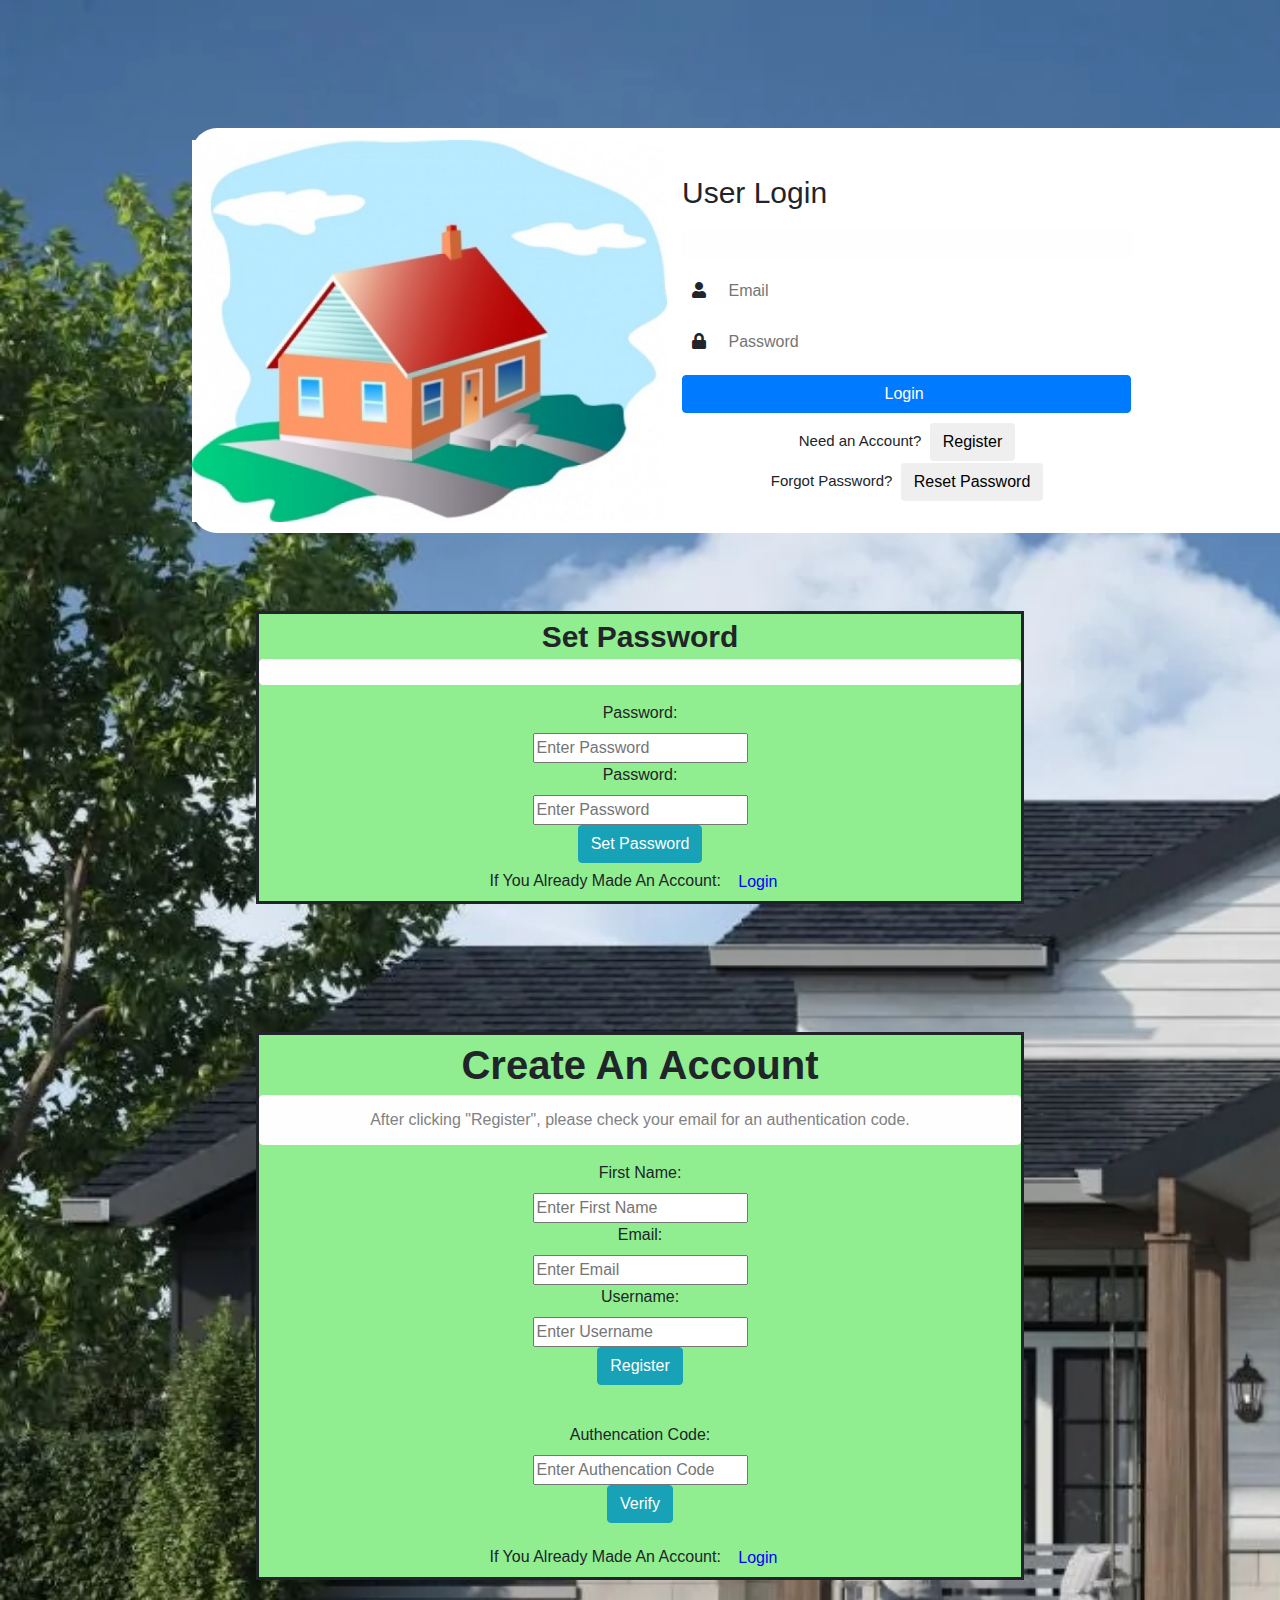
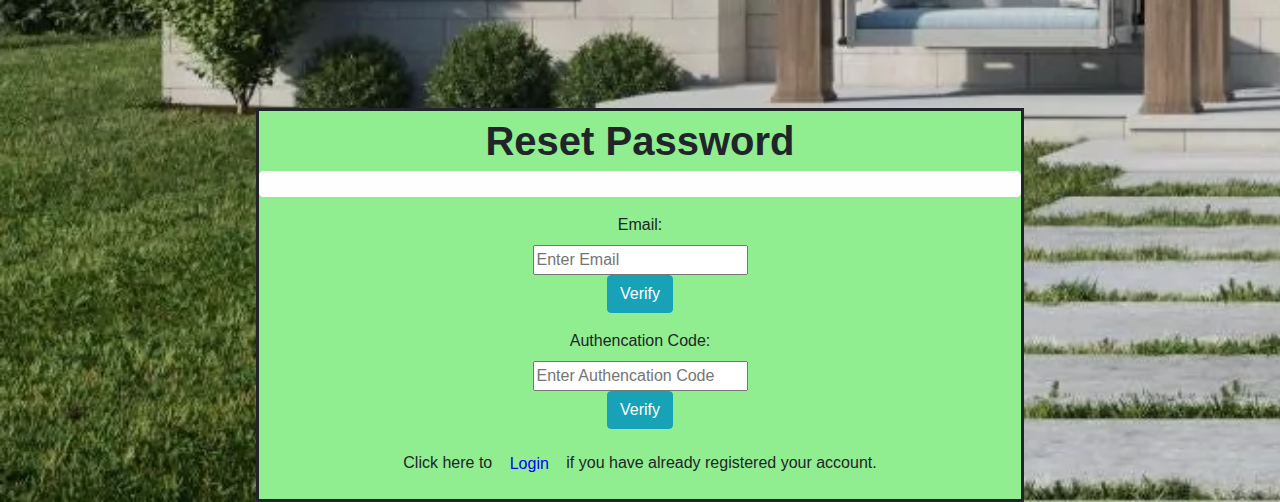
<file: index.html>
<!DOCTYPE html>
<html lang="en">
<head>
    <meta charset="utf-8">
    <meta name="viewport" content="width=device-width, initial-scale=1.0, shrink-to-fit=no">
    <title>Login</title>
    <link rel="stylesheet" href="css/bootstrap.min.css">
    <link rel="stylesheet" href="fonts/fontawesome-all.min.css">
    <link rel="stylesheet" href="css/styles.min.css">
    <script src="https://code.jquery.com/jquery-3.6.1.js" integrity="sha256-3zlB5s2uwoUzrXK3BT7AX3FyvojsraNFxCc2vC/7pNI=" crossorigin="anonymous"></script>
    <script src="js/ziprentals.js"></script>
    <script src="js/bootstrap.min.js"></script>
</head>
<body >
    <div id="LoginDiv" class="container align-items-xl-start text-start justify-content-xl-center align-items-xl-center" style="margin-top: 10%;margin-right: 15%;margin-bottom: -50px;margin-left: 15%;">
        <div class="row" style="background: #ffffff;border-top-left-radius: 25px;border-top-right-radius: 25px;border-bottom-right-radius: 25px;border-bottom-left-radius: 25px;">
            <div class="col-md-6 col-xl-5" style="background: url(&quot;images/BcaKbjBni.jpg&quot;) center / contain no-repeat;width: 450px;height: 405px;">
                <div></div>
            </div>
            <div class="col-md-6 col-xl-6" style="margin-bottom: 18px;padding-bottom: 0px;height: 300px;margin-top: 42px;">
                <div style="width: 450px;">
                    <div>
                        <p style="font-size: 30px;text-align: left;">User Login<br></p>
                    </div>
                    <div id="loginMessage" class="alert alert-light"></div>
                    <form>
                      <div style="background: var(--bs-gray-300);border-radius: 25px;border-style: none;width: 450px;">
                          <i class="fas fa-user" style="margin-left: 10px;"></i>
                          <input id="txtUsername" name="login-email" type="text" style="color: var(--bs-black);background: rgba(206,212,218,0);margin-left: 12px;padding: 4px;border-color: rgba(0,0,0,0);border-bottom-color: rgba(0,0,0,0);" placeholder="Email" required="">
                      </div>
                      <div style="background: var(--bs-gray-300);border-radius: 25px;border-style: none;margin-top: 15px;width: 450px;">
                          <i class="fas fa-lock" style="margin-left: 10px;"></i>
                          <input id="txtPassword" name="login-password" type="text" style="color: var(--bs-black);background: rgba(206,212,218,0);margin-left: 12px;padding: 4px;border-color: rgba(0,0,0,0);border-bottom-color: rgba(0,0,0,0);" placeholder="Password" required="">
                      </div>
                      <div style="background: var(--bs-gray-300);border-radius: 25px;border-style: none;margin-top: 15px;">
                          <button id="login" class="btn btn-primary" type="submit" style="width: 448.6px;">Login&nbsp;</button>
                      </div>
                    </form>
                    <div>
                        <p style="font-size: 15px;margin-top: 10px;color: var(--bs-secondary);text-align: center;width: 450px;">Need an Account?&nbsp;
                            <button id="register-btn" class="btn">Register</button>
                        </p>
                        <p style="font-size: 15px;margin-top: -14px;color: var(--bs-secondary);text-align: center;width: 450px;">Forgot Password?&nbsp;
                            <button id="reset-password-btn" class="btn">Reset Password</button>
                        </p>
                    </div>
                </div>
            </div>
        </div>
    </div>
    <div id="SetPasswordDiv" class="register">
        <header class="header1">
            <div>
                <span>Set Password</span>
            </div>
        </header>
        <form>
          <div id="setPasswordMessage" class="alert alert-light"></div>
          <div>
              <label class="form-label form-label form-label form-label form-label">Password:</label><br>
              <input type="password" id="Password" name="new-password" placeholder="Enter Password" required="">
          </div>
          <div>
              <label class="form-label form-label form-label form-label form-label">Password:</label><br>
              <input type="password" id="Password" name="reenter-password" placeholder="Enter Password" required="">
          </div>
          <div>
            <button type="submit" class="btn btn-info" id="set-password">Set Password</button>
          </div>
        </form>
        <div>
            <span>If You Already Made An Account: </span>
            <button style="color: blue; background-color: transparent;" class="btn back-btn">Login</button>
        </div>
    </div>
    <div id="RegisterDiv" class="register">
        <header class="header">
            <div>
                <span>Create An Account</span>
            </div>
        </header>
        <form>
          <div id="registerMessage" class="alert alert-light">After clicking "Register", please check your email for an authentication code.</div>
          <div>
              <label class="form-label form-label form-label form-label form-label">First Name:</label><br>
              <input type="text" id="Firstname" name="first-name" placeholder="Enter First Name" required="">
          </div>
          <div>
              <label class="form-label form-label form-label form-label form-label">Email:</label><br>
              <input type="email" id="Email" name="email" placeholder="Enter Email" required="">
          </div>
          <div>
              <label class="form-label form-label form-label form-label form-label">Username:</label><br>
              <input type="text" id="Username" name="last-name" placeholder="Enter Username" required="">
          </div>
          <div>
            <button type="submit" class="btn btn-info" id="register">Register</button>
          </div>
        </form>
        <div>
            <input type="text" class="form-control-plaintext">
        </div>
        <form>
            <label class="form-label form-label form-label form-label">Authencation Code:</label><br />
            <input type="text" name="acode" placeholder="Enter Authencation Code" />
            <div class="form-group">
              <button type="submit" id="auth" name="btnValidate" class="btn btn-info">Verify</button>
            </div>
        </form>
        <div>
            <span>If You Already Made An Account: </span>
            <button style="color: blue; background-color: transparent;" class="btn back-btn">Login</button>
        </div>
    </div>
    <div id="ForgotPasswordDiv" class="register">
      <header class="header">
          <div>
              <span>Reset Password</span>
          </div>
      </header>
      <form>
        <div id="resetPasswordMessage" class="alert alert-light"></div>
        <label class="form-label form-label form-label form-label">Email:</label><br />
        <input type="email" name="reset-password-email" placeholder="Enter Email"  required=""/>
        <div class="form-group">
          <button type="submit" id="reset-password" name="btnValidateEmail" class="btn btn-info">Verify</button>
        </div>
      </form>
      <form>
          <label class="form-label form-label form-label form-label">Authencation Code:</label><br />
          <input type="text" name="acode2" placeholder="Enter Authencation Code"  required=""/>
          <div class="form-group">
            <button type="submit" id="auth2" name="btnValidate" class="btn btn-info">Verify</button>
          </div>
      </form>
      <div class="form-group">
          Click here to <button class="btn back-btn" style="color: blue; background-color: transparent;">Login</button> if you have already registered your account.
      </div>
    </div>
</body>
</html>
</file>
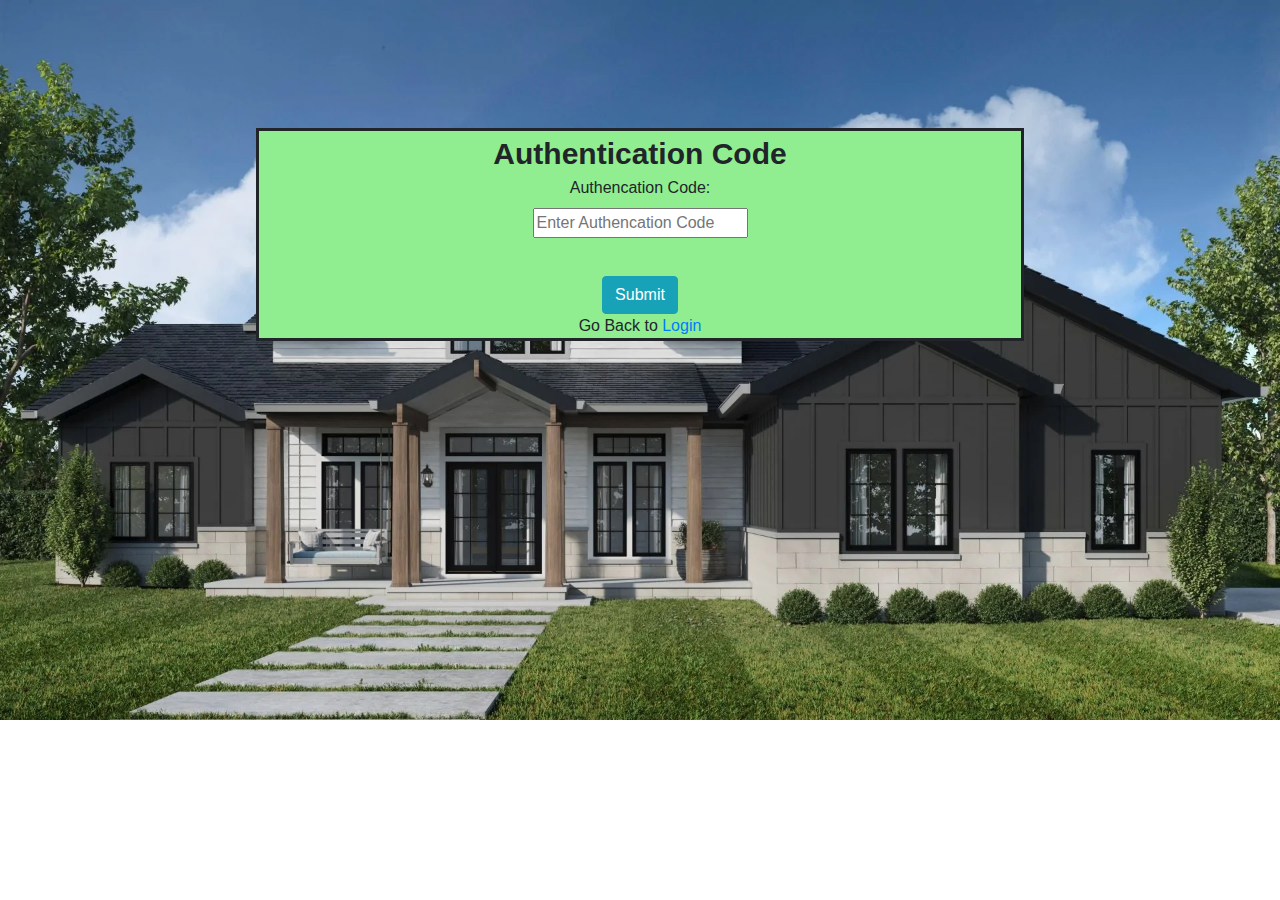
<file: authentication.html>
<!DOCTYPE html>
<html lang="en">
    <head>
        <meta charset="utf-8">
        <meta name="viewport" content="width=device-width, initial-scale=1.0, shrink-to-fit=no">
        <title>Zip Rentals</title>
        <link rel="stylesheet" href="css/bootstrap.min.css">
        <link rel="stylesheet" href="css/styles.min.css">
    </head>
    <body>
        <div class="register">
            <header class="header1">
                <div>
                    <span>Authentication Code</span>
                </div>
            </header>
            <div>
                <label class="form-label form-label form-label form-label">Authencation Code:</label><br />
                <input id="authCode" type="text" name="authCode" placeholder="Enter Authencation Code" />
            </div>
            <div>
                <input class="form-control-plaintext" type="text" />
            </div>
            <button id="btnSubmit" class="btn btn-info">Submit</button>
            <div>Go Back to <a href="#"> Login </a></div>
        </div>
        <script src="js/bootstrap.min.js"></script>
    </body>
</html>
</file>
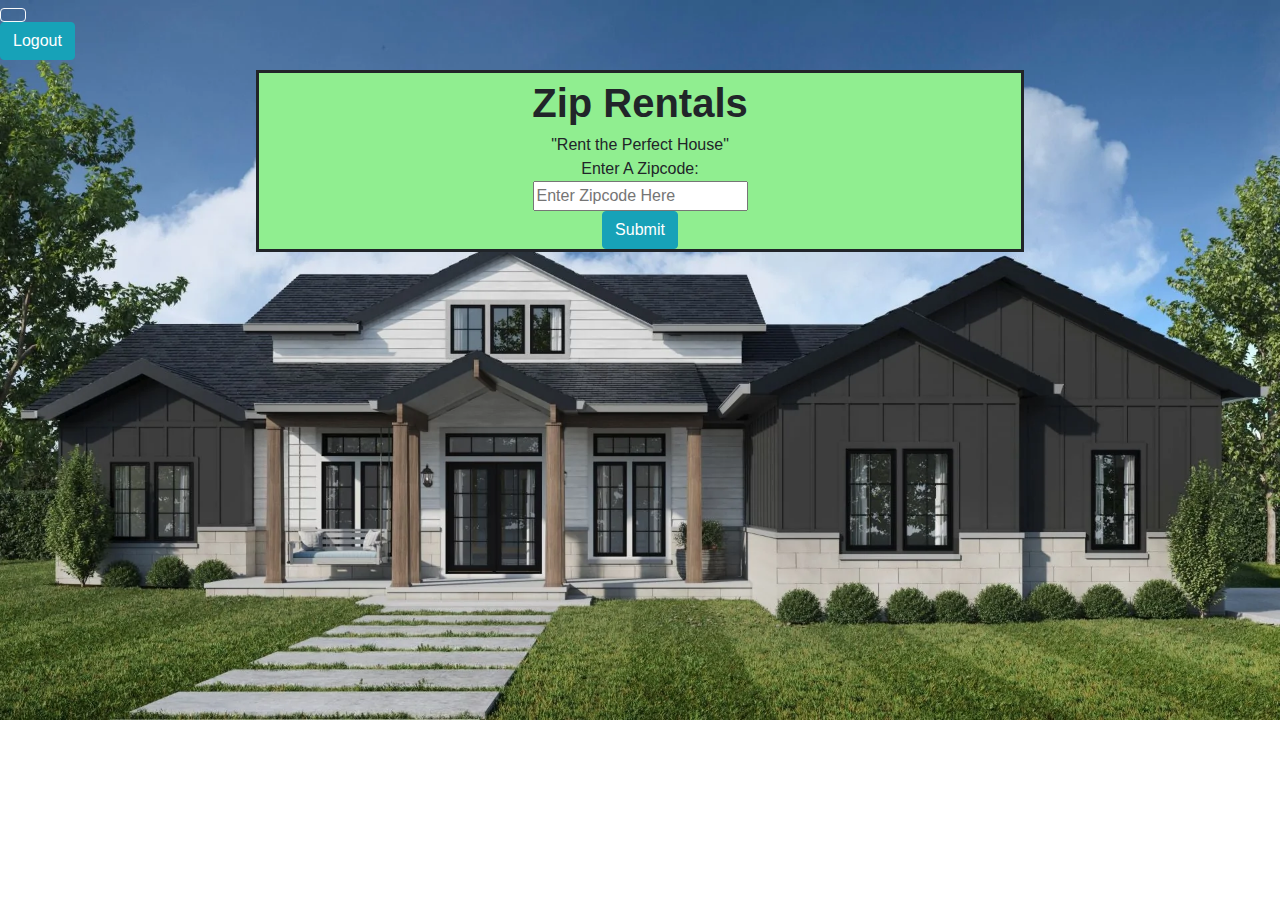
<file: protected.html>
<!doctype html>
<html lang="en">
<head>
    <meta charset="UTF-8">
    <meta name="viewport" content="width=device-width, initial-scale=1.0, shrink-to-fit=no">
    <title>Zip Rentals</title><link rel="stylesheet" href="css/bootstrap.min.css">
    <link rel="stylesheet" href="css/styles.min.css">
    <!-- Latest compiled and minified CSS -->
    <link rel="stylesheet" href="css/bootstrap.min.css">
    <script src="js/bootstrap.min.js"></script>
    <script src="https://code.jquery.com/jquery-3.6.1.js" integrity="sha256-3zlB5s2uwoUzrXK3BT7AX3FyvojsraNFxCc2vC/7pNI=" crossorigin="anonymous"></script>
    <script src="js/main.js" type="module"></script>
    <script src="js/ziprentals.js" type="module"></script>
</head>
<body>
  <h4 id="welcomeMessage"></h4>
  <button style="background-color: transparent;" id="logoutMessage" class="btn btn-light d-block"></button>
  <button id="logout" class="btn btn-info">Logout</button>
  <div class="register2">
      <header class="header"><span>Zip Rentals</span></header>
      <div><span>&quot;Rent the Perfect House&quot;</span></div>
      <div>
          <div><span>Enter A Zipcode:</span></div><input id="Zipcode" type="number" placeholder="Enter Zipcode Here" />
      </div><button id="btnZip" class="btn btn-info">Submit</button>
  </div>
  <div id="Houses"></div>
</body>
</html>
</file>
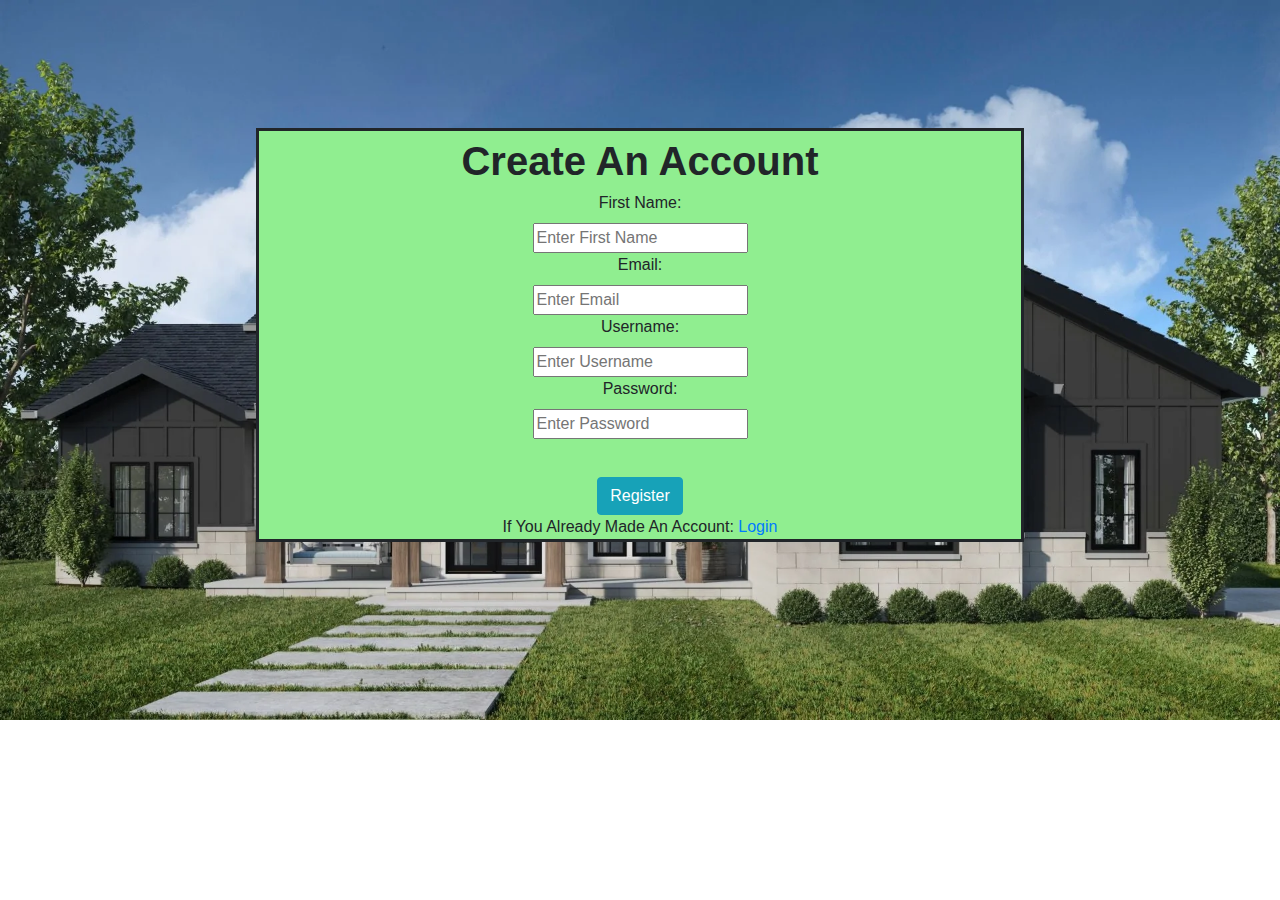
<file: register.html>
<!DOCTYPE html>
<html lang="en">
    <head>
        <meta charset="utf-8">
        <meta name="viewport" content="width=device-width, initial-scale=1.0, shrink-to-fit=no">
        <title>Zip Rentals</title>
        <link rel="stylesheet" href="css/bootstrap.min.css">
        <link rel="stylesheet" href="css/styles.min.css">
    </head>
    <body>
        <div class="register">
            <header class="header">
                <div>
                    <span>Create An Account</span>
                </div>
            </header>
            <div>
                <label class="form-label form-label form-label form-label form-label">First Name:</label><br>
                <input type="text" id="Firstname" name="FirstName" placeholder="Enter First Name">
            </div>
            <div>
                <label class="form-label form-label form-label form-label form-label">Email:</label><br>
                <input type="email" id="Email" name="Email" placeholder="Enter Email">
            </div>
            <div>
                <label class="form-label form-label form-label form-label form-label">Username:</label><br>
                <input type="text" id="Username" name="Username" placeholder="Enter Username">
            </div>
            <div>
                <label class="form-label form-label form-label form-label form-label">Password:</label><br>
                <input type="text" id="Password" name="Password" placeholder="Enter Password">
            </div>
            <div>
                <input type="text" class="form-control-plaintext">
            </div>
            <button class="btn btn-info" id="btnRegister">Register</button>
            <div>
                <span>If You Already Made An Account: </span>
                <a href="Login.html">Login</a>
            </div>
        </div>
        <script src="js/bootstrap.min.js"></script>
    </body>
    </html>
</file>
<file: css/styles.min.css>
body{background-image:url(../images/registerbackground.png);background-repeat:no-repeat;background-size:cover;margin: 0;padding: 0;border: 0;height: 100%;}
.register{background-color:#90ee90;text-align:center;border:solid;margin:10% 20% 0}
.header{font-size:40px;font-weight:700}.header1{font-size:30px;font-weight:700}
.house{background-color:#90ee90;border:solid;margin-top:20px;margin-left:20px;padding:0 3% 0 3%;float:left;width:22%;height:500px;}
.register2{background-color:#90ee90;text-align:center;border:solid;margin:10px 20% 0px}
</file>
